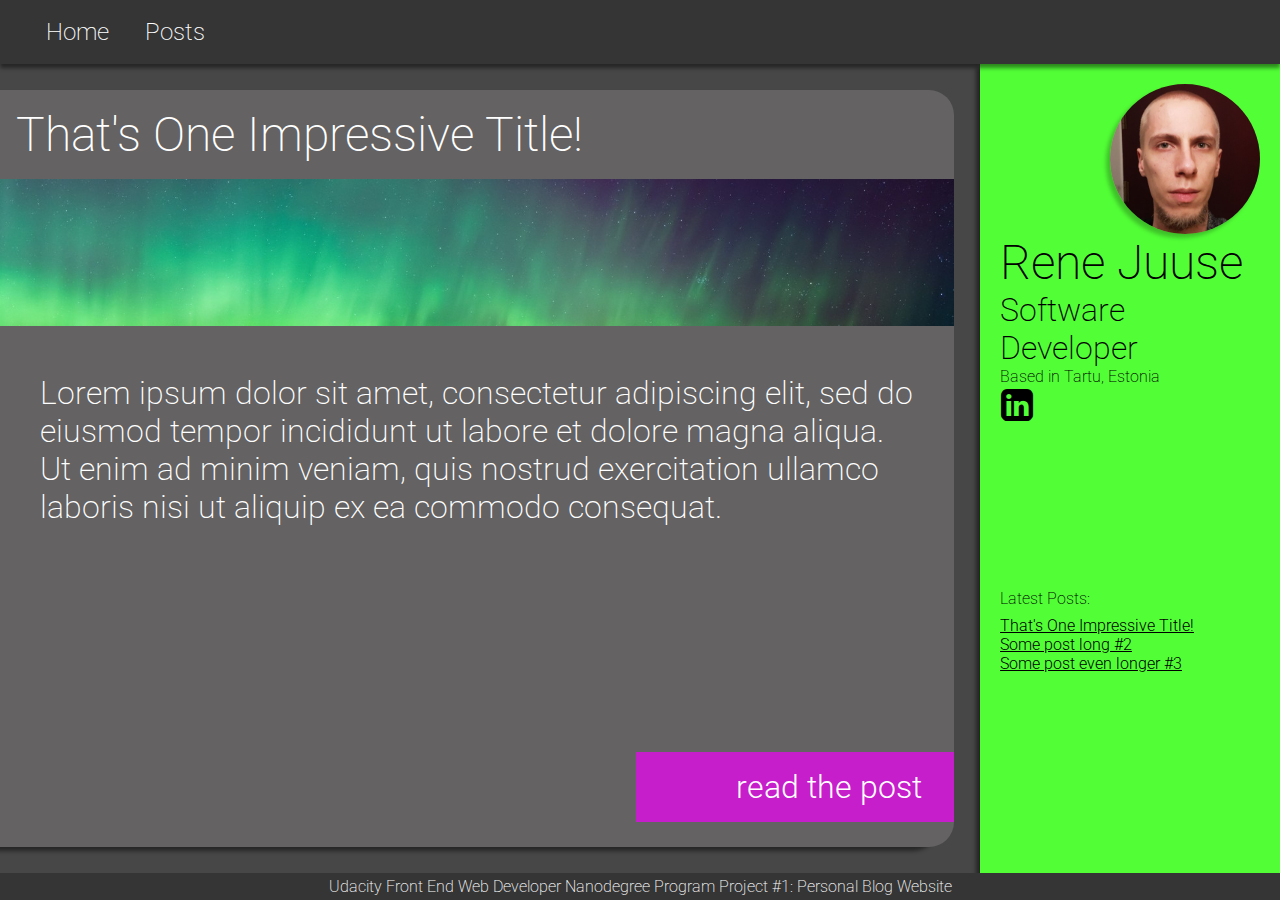
<file: index.html>
<!DOCTYPE html>
<html lang="en">
  <head>
    <meta charset="UTF-8">
    <meta name="viewport" content="width=device-width,initial-scale=1">
    <link href="https://fonts.googleapis.com/css2?family=Roboto:wght@100;300;500;700&display=swap" rel="stylesheet">
    <link href="styles/index.css" rel="stylesheet">
    <title>Rene's Blog</title>
  </head>
  <body>
    <nav class="header-nav">
      <ul class="header-nav__list">
        <li class="header-nav__item">
          <a class="header-nav__link" href="./">Home</a>
        </li>
        <li class="header-nav__item">
          <a class="header-nav__link" href="./posts.html">Posts</a>
        </li>
      </ul>
    </nav>
    <article class="index-card">
      <h1 class="index-card__title">That's One Impressive Title!</h1>
      <img class="index-card__banner"
        sizes="(max-width: 2800px) 100vw, 2800px"
        srcset="
        ./assets/img/aurora-banner/aurora-banner_tcad5j_c_scale,w_200.jpg 200w,
        ./assets/img/aurora-banner/aurora-banner_tcad5j_c_scale,w_1020.jpg 1020w,
        ./assets/img/aurora-banner/aurora-banner_tcad5j_c_scale,w_1466.jpg 1466w,
        ./assets/img/aurora-banner/aurora-banner_tcad5j_c_scale,w_1790.jpg 1790w,
        ./assets/img/aurora-banner/aurora-banner_tcad5j_c_scale,w_2058.jpg 2058w,
        ./assets/img/aurora-banner/aurora-banner_tcad5j_c_scale,w_2307.jpg 2307w,
        ./assets/img/aurora-banner/aurora-banner_tcad5j_c_scale,w_2494.jpg 2494w,
        ./assets/img/aurora-banner/aurora-banner_tcad5j_c_scale,w_2720.jpg 2720w,
        ./assets/img/aurora-banner/aurora-banner_tcad5j_c_scale,w_2800.jpg 2800w"
        src="./assets/img/aurora-banner/aurora-banner_tcad5j_c_scale,w_2800.jpg" 
        alt="Green aurora in purple sky">
      <blockquote>
        <p class="index-card__text">
          Lorem ipsum dolor sit amet, consectetur adipiscing elit, sed do eiusmod tempor incididunt ut labore et dolore magna aliqua. Ut enim ad minim veniam, quis nostrud exercitation ullamco laboris nisi ut aliquip ex ea commodo consequat.
        </p>
      </blockquote>
      <a class="index-card__button" href="./posts.html">read the post</a>
    </article>
    <div class="sidebar">
      <img class="avatar" src="./assets/img/avatar.jpg" alt="Avatar of the site's author, a slightly balding 27 year old male on a cherry toned background">
      <div class="h1-like">Rene Juuse</div>
      <div class="h2-like">Software Developer</div>
      <div class="h3-like">Based in Tartu, Estonia</div>
      <a class="icon-linkedin-rect social-author"
        href="https://www.linkedin.com/in/renejuuse/"
        target="_blank"></a>
      <div class="latest-posts">
        <div class="h3-like">Latest Posts:</div>
        <ul class="latest-posts__list">
          <li><a href="./posts.html">That's One Impressive Title!</a></li>
          <li><a href="./">Some post long #2</a></li>
          <li><a href="./">Some post even longer #3</a></li>
        </ul>
      </div>
    </div>
    <footer>
      <div>Udacity Front End Web Developer Nanodegree Program Project #1: Personal Blog Website</div>
    </footer>
  </body>
</html>
</file>
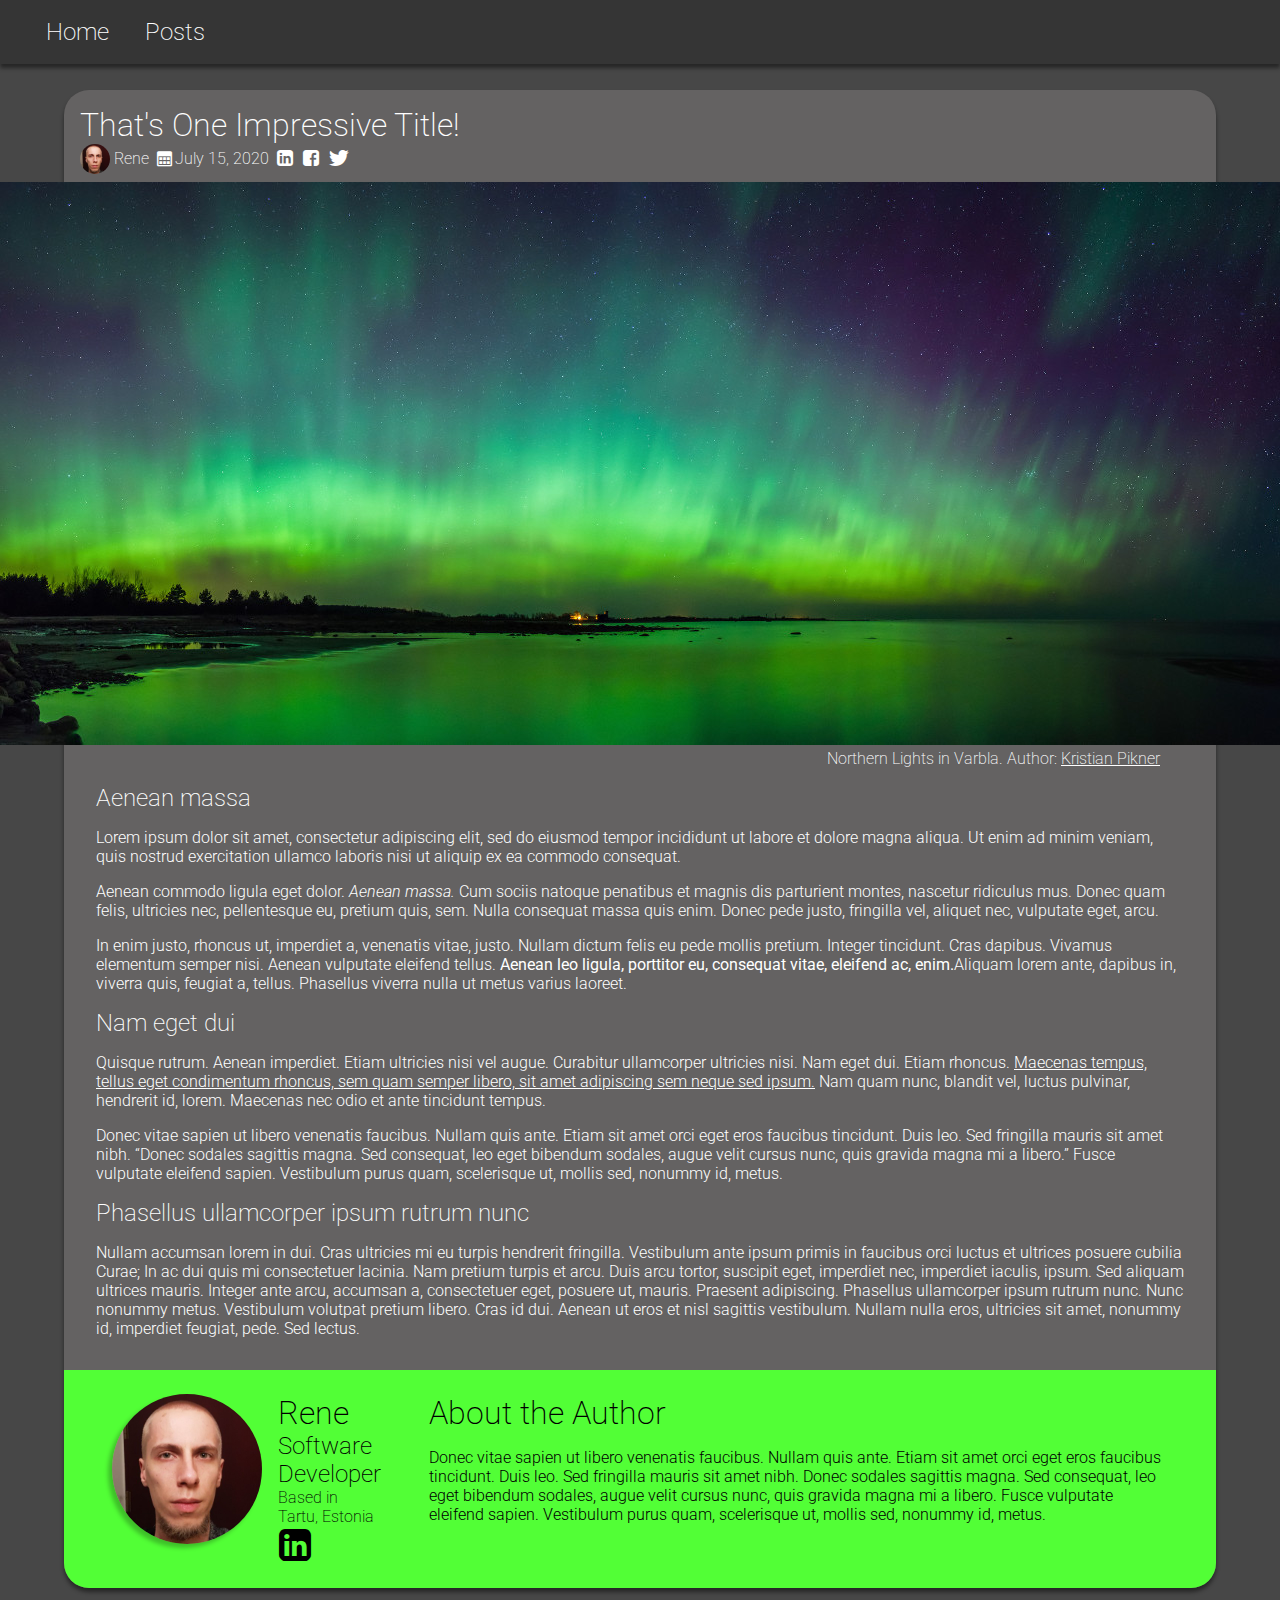
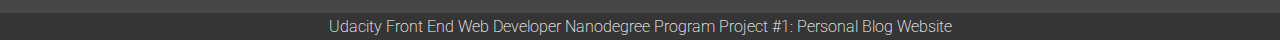
<file: posts.html>
<!DOCTYPE html>
<html lang="en">
  <head>
    <meta charset="UTF-8">
    <meta name="viewport" content="width=device-width,initial-scale=1">
    <link href="https://fonts.googleapis.com/css2?family=Roboto:wght@100;300;500;700&display=swap" rel="stylesheet">
    <link href="styles/posts.css" rel="stylesheet">
    <title>Rene's Blog</title>
  </head>
  <body>
    <nav class="header-nav">
      <ul class="header-nav__list">
        <li class="header-nav__item">
          <a class="header-nav__link" href="./">Home</a>
        </li>
        <li class="header-nav__item">
          <a class="header-nav__link" href="./posts.html">Posts</a>
        </li>
      </ul>
    </nav>
    <article class="post-card">
      <div class="post-card__content">
        <h1>That's One Impressive Title!</h1>
        <div class="post-card__meta">
          <img class="avatar-meta post-card__meta__item" src="./assets/img/avatar.jpg" alt="Avatar of the site's author, a slightly balding 27 year old male on a cherry toned background">
          <span class="post-card__meta__item">Rene</span>
          <i class="icon-calendar"></i>
          <span class="post-card__meta__item">July 15, 2020</span>
          <i class="icon-linkedin-rect post-card__meta__item"></i>
          <i class="icon-facebook-rect post-card__meta__item"></i>
          <i class="icon-twitter-bird post-card__meta__item"></i>
        </div>
        <figure class="post-card__figure">
          <img class="post-card__image"
            sizes="(max-width: 2560px) 100vw, 2560px"
            srcset="
              ./assets/img/aurora/aurora_n3cgqo_c_scale,w_200.jpg 200w,
              ./assets/img/aurora/aurora_n3cgqo_c_scale,w_902.jpg 902w,
              ./assets/img/aurora/aurora_n3cgqo_c_scale,w_1280.jpg 1280w,
              ./assets/img/aurora/aurora_n3cgqo_c_scale,w_1593.jpg 1593w,
              ./assets/img/aurora/aurora_n3cgqo_c_scale,w_1841.jpg 1841w,
              ./assets/img/aurora/aurora_n3cgqo_c_scale,w_2059.jpg 2059w,
              ./assets/img/aurora/aurora_n3cgqo_c_scale,w_2258.jpg 2258w,
              ./assets/img/aurora/aurora_n3cgqo_c_scale,w_2447.jpg 2447w,
              ./assets/img/aurora/aurora_n3cgqo_c_scale,w_2512.jpg 2512w,
              ./assets/img/aurora/aurora_n3cgqo_c_scale,w_2560.jpg 2560w"
            src="./assets/img/aurora/aurora_n3cgqo_c_scale,w_2560.jpg"
            alt="Green Northern Lights in purple sky">
          <figcaption class="post-card__figcaption">
            Northern Lights in Varbla. Author: <a class="post-card__link" href="https://commons.wikimedia.org/wiki/User:KristianPikner" target="_blank">Kristian Pikner</a>
          </figcaption>
        </figure>
        <div class="post-card__main post-card__text">
          <h2>Aenean massa</h2>
          <p>
            Lorem ipsum dolor sit amet, consectetur adipiscing elit, sed do eiusmod tempor incididunt ut labore et dolore magna aliqua. Ut enim ad minim veniam, quis nostrud exercitation ullamco laboris nisi ut aliquip ex ea commodo consequat.
          </p>
          <p>
            Aenean commodo ligula eget dolor. <em>Aenean massa.</em> Cum sociis natoque penatibus et magnis dis parturient montes, nascetur ridiculus mus. Donec quam felis, ultricies nec, pellentesque eu, pretium quis, sem. Nulla consequat massa quis enim. Donec pede justo, fringilla vel, aliquet nec, vulputate eget, arcu.
          </p>
          <p>
            In enim justo, rhoncus ut, imperdiet a, venenatis vitae, justo. Nullam dictum felis eu pede mollis pretium. Integer tincidunt. Cras dapibus. Vivamus elementum semper nisi. Aenean vulputate eleifend tellus. <strong>Aenean leo ligula, porttitor eu, consequat vitae, eleifend ac, enim.</strong>Aliquam lorem ante, dapibus in, viverra quis, feugiat a, tellus. Phasellus viverra nulla ut metus varius laoreet.
          </p>
          <h2>Nam eget dui</h2>
          <p>
            Quisque rutrum. Aenean imperdiet. Etiam ultricies nisi vel augue. Curabitur ullamcorper ultricies nisi. Nam eget dui. Etiam rhoncus. <span class="underlined">Maecenas tempus, tellus eget condimentum rhoncus, sem quam semper libero, sit amet adipiscing sem neque sed ipsum.</span> Nam quam nunc, blandit vel, luctus pulvinar, hendrerit id, lorem. Maecenas nec odio et ante tincidunt tempus.
          </p>
          <p>
            Donec vitae sapien ut libero venenatis faucibus. Nullam quis ante. Etiam sit amet orci eget eros faucibus tincidunt. Duis leo. Sed fringilla mauris sit amet nibh. <q>Donec sodales sagittis magna. Sed consequat, leo eget bibendum sodales, augue velit cursus nunc, quis gravida magna mi a libero.</q> Fusce vulputate eleifend sapien. Vestibulum purus quam, scelerisque ut, mollis sed, nonummy id, metus.
          </p>
          <h2>Phasellus ullamcorper ipsum rutrum nunc</h2>
          <p>
            Nullam accumsan lorem in dui. Cras ultricies mi eu turpis hendrerit fringilla. Vestibulum ante ipsum primis in faucibus orci luctus et ultrices posuere cubilia Curae; In ac dui quis mi consectetuer lacinia. Nam pretium turpis et arcu. Duis arcu tortor, suscipit eget, imperdiet nec, imperdiet iaculis, ipsum. Sed aliquam ultrices mauris. Integer ante arcu, accumsan a, consectetuer eget, posuere ut, mauris. Praesent adipiscing. Phasellus ullamcorper ipsum rutrum nunc. Nunc nonummy metus. Vestibulum volutpat pretium libero. Cras id dui. Aenean ut eros et nisl sagittis vestibulum. Nullam nulla eros, ultricies sit amet, nonummy id, imperdiet feugiat, pede. Sed lectus.
          </p>
        </div>
      </div>
      <div class="post-card__author">
        <img class="avatar" src="./assets/img/avatar.jpg" alt="Avatar of the site's author, a slightly balding 27 year old male on a cherry toned background">
        <div>
          <div class="h1-like">Rene</div>
          <div class="h2-like">Software Developer</div>
          <div class="h3-like">Based in Tartu, Estonia</div>
          <a class="post-card__author__link icon-linkedin-rect social-author"
          href="https://www.linkedin.com/in/renejuuse/"
          target="_blank"></a>
        </div>
        <div class="post-card__author__extra post-card__text">
          <div class="h1-like">About the Author</div>
          <p>
            Donec vitae sapien ut libero venenatis faucibus. Nullam quis ante. Etiam sit amet orci eget eros faucibus tincidunt. Duis leo. Sed fringilla mauris sit amet nibh. Donec sodales sagittis magna. Sed consequat, leo eget bibendum sodales, augue velit cursus nunc, quis gravida magna mi a libero. Fusce vulputate eleifend sapien. Vestibulum purus quam, scelerisque ut, mollis sed, nonummy id, metus.
          </p>
        </div>
      </div>
    </article>
    <footer>
      <div>Udacity Front End Web Developer Nanodegree Program Project #1: Personal Blog Website</div>
    </footer>
  </body>
</html>
</file>
<file: styles/index.css>
@import url("main.css");
@import url("fontello.css");
@import url("general.css");

/* Index body */
body {
  grid-template-columns: repeat(4, 1fr) 300px;
  grid-template-areas:
    "nav  nav  nav  nav  nav"
    "card card card card about"
    "ft   ft   ft   ft   ft";
}

/* Content card */
.index-card {
  grid-area: card;
  display: flex;
  flex-direction: column;
  background: #646262;
  box-shadow: -16px 4px 4px rgba(0, 0, 0, 0.47);
  border-radius: 0 25px 25px 0px;
  margin: 1.6rem 1.6rem 1.6rem 0;
}

.index-card__banner {
  margin: 16px 32px 0 0;
  width: 100%;
  max-height: 18vh;
}

.index-card__title {
  margin: 16px 0 0 16px;
}

.index-card__text {
  font-size: 2rem;
  font-weight: 200;
}

.index-card__button {
  align-self: flex-end;
  border-radius: 0;
  border: 0;
  font-size: 2rem;
  padding: 16px 32px 16px 100px;
  color: #fff;
  background-color: #c71ecb;
  font-weight: 300;
  margin-top: auto;
  margin-bottom: 25px;
  text-decoration: none;
}

/* About the author */
.sidebar {
  grid-area: about;
  background: #52ff36;
  box-shadow: -4px 4px 4px rgba(0, 0, 0, 0.47);
  display: flex;
  flex-direction: column;
  align-items: flex-start;
  padding: 20px;
}

.sidebar * {
  color: black;
}

.avatar {
  align-self: flex-end;
}

.latest-posts {
  margin-top: auto;
  margin-bottom: auto;
}

.latest-posts__list {
  margin-top: 0.5rem;
  padding: 0;
  list-style-type: none;
  font-weight: 300;
}

/* Mobile */
@media (max-width: 700px) {
  /* Main body */
  body {
    grid-template-columns: 100vw;
    grid-template-areas:
      "nav"
      "card"
      "about"
      "ft";
  }

  /* Content card */
  .index-card {
    margin: 0.8rem 0.8rem 0.8rem 0;
  }

  /* About the author */
  .sidebar {
    border-radius: 25px 0 0 25px;
    margin: 0 0 0.8rem 0.8rem;
  }

  .avatar {
    align-self: flex-start;
  }

  .latest-posts {
    margin-top: 2rem;
    margin-bottom: 0;
  }
}
</file>
<file: styles/posts.css>
@import url("main.css");
@import url("fontello.css");
@import url("general.css");

/* General purpose elements */
h1,
.h1-like {
  font-size: 2rem;
}

h2,
.h2-like {
  font-size: 1.5rem;
}

/* Posts body */
body {
  grid-template-columns: 0.5fr 3fr 0.5fr;
  grid-template-areas:
    "nav nav  nav"
    ".   card ."
    "ft  ft   ft";
}

/* Post card */
.post-card {
  grid-area: card;
  max-width: 90vw;
  display: flex;
  flex-direction: column;
  background: #646262;
  box-shadow: 0px 4px 4px rgba(0, 0, 0, 0.47);
  border-radius: 25px;
  margin: 1.6rem 0 1.6rem;
}

.post-card__content {
  padding: 16px;
}

.post-card__meta {
  display: flex;
  align-items: center;
  font-size: 1rem;
  font-weight: 200;
}

.post-card__meta__item {
  margin-right: 0.25rem;
}

.icon-calendar {
  font-size: 1rem;
  margin-right: 0;
}

.avatar-meta {
  width: 30px;
  height: 30px;
  border-radius: 18px;
}

.post-card__figure {
  display: flex;
  flex-direction: column;
  align-items: center;
  margin-top: 0.5rem;
}

.post-card__image {
  width: 100vw;
  align-self: center;
}

.post-card__figcaption {
  margin-top: 0.25rem;
  align-self: flex-end;
  font-weight: 200;
}

.post-card__link {
  text-decoration: underline;
  color: white;
}

.post-card__main {
  margin: 0 1rem 0;
}

.post-card__text {
  font-weight: 300;
  font-size: 1rem;
}

.post-card__author {
  background: #52ff36;
  border-radius: 0 0 25px 25px;
  padding: 1.5rem 3rem;
  display: flex;
  color: #000;
}

.post-card__author > *:not(:last-child) {
  margin-right: 1rem;
}

.post-card__author__link {
  color: #000;
}

.post-card__author__extra {
  margin-left: 2rem;
}

/* Mobile */
@media (max-width: 700px) {
  .post-card {
    max-width: 96vw;
    margin-top: 0.8rem;
    margin-bottom: 0.8rem;
  }

  .post-card__author {
    flex-direction: column;
  }

  .post-card__author__extra {
    margin: 2rem 0 0;
  }
}
</file>
